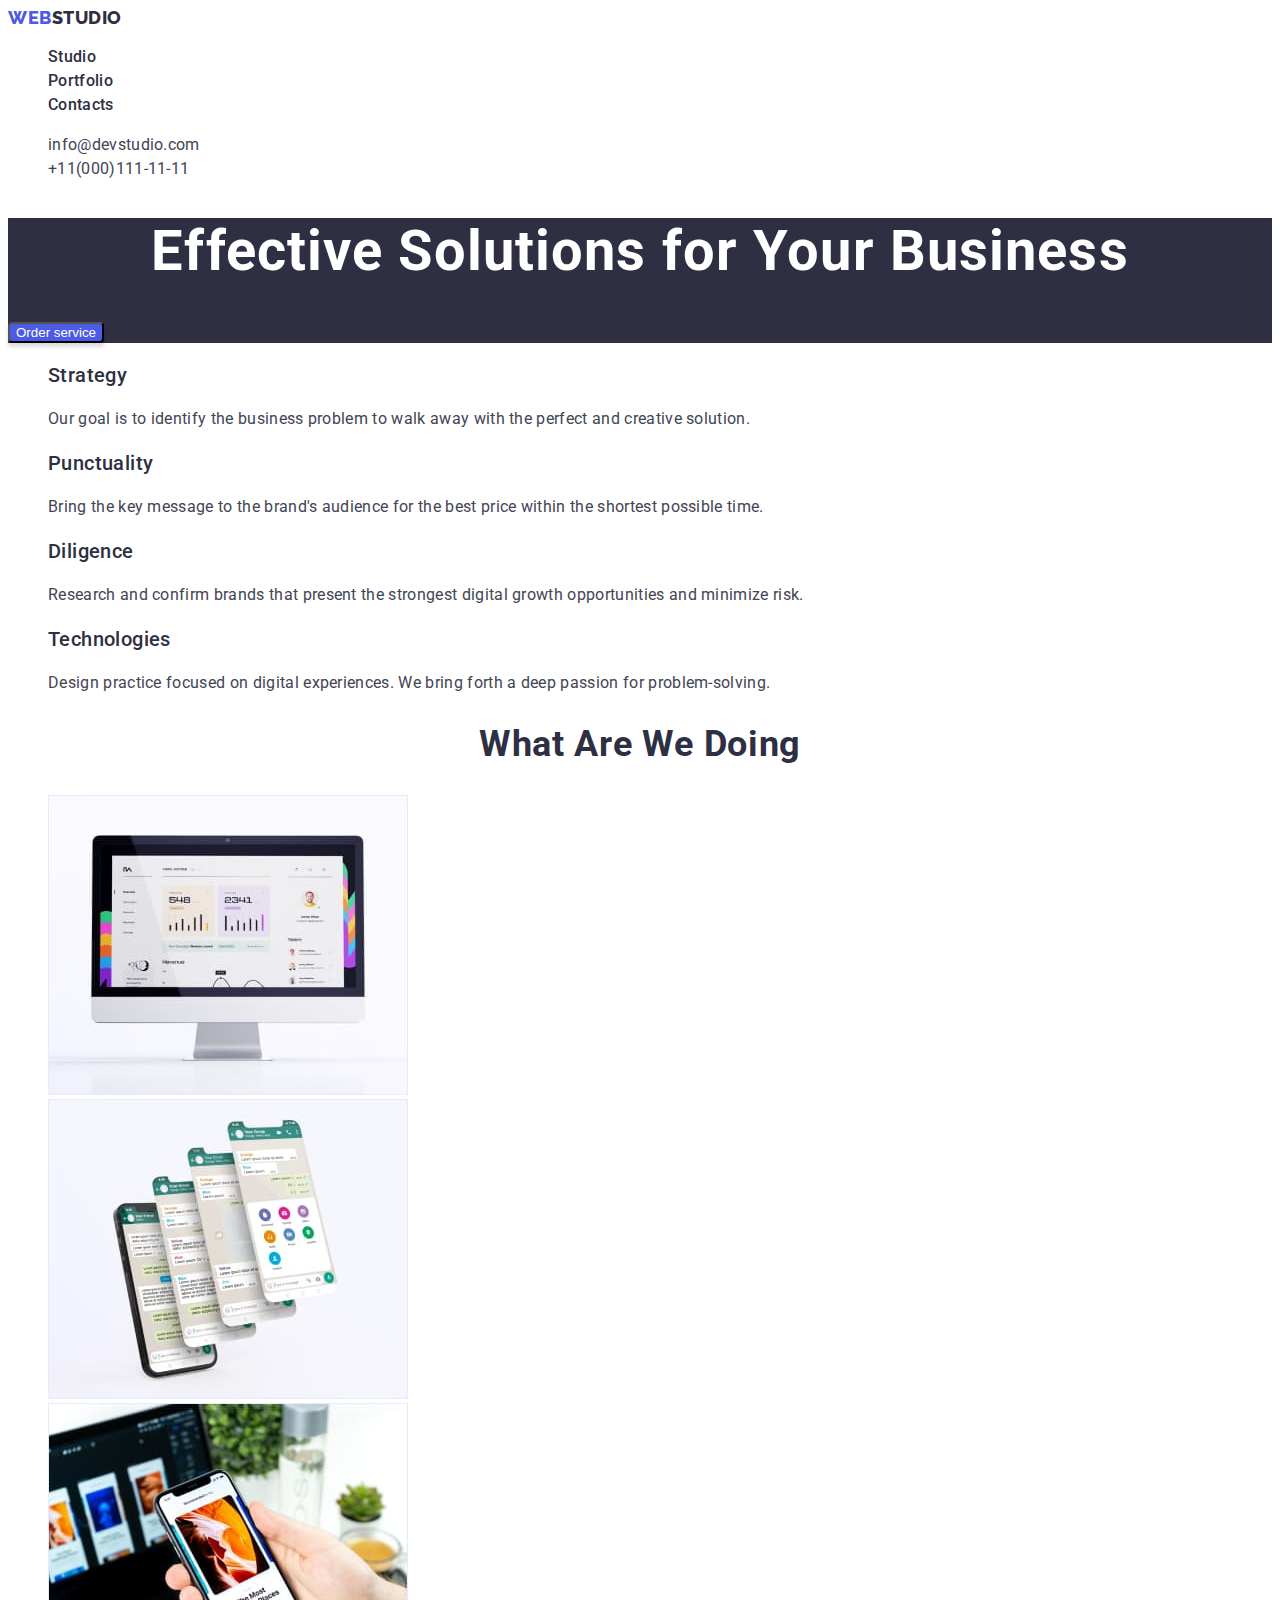
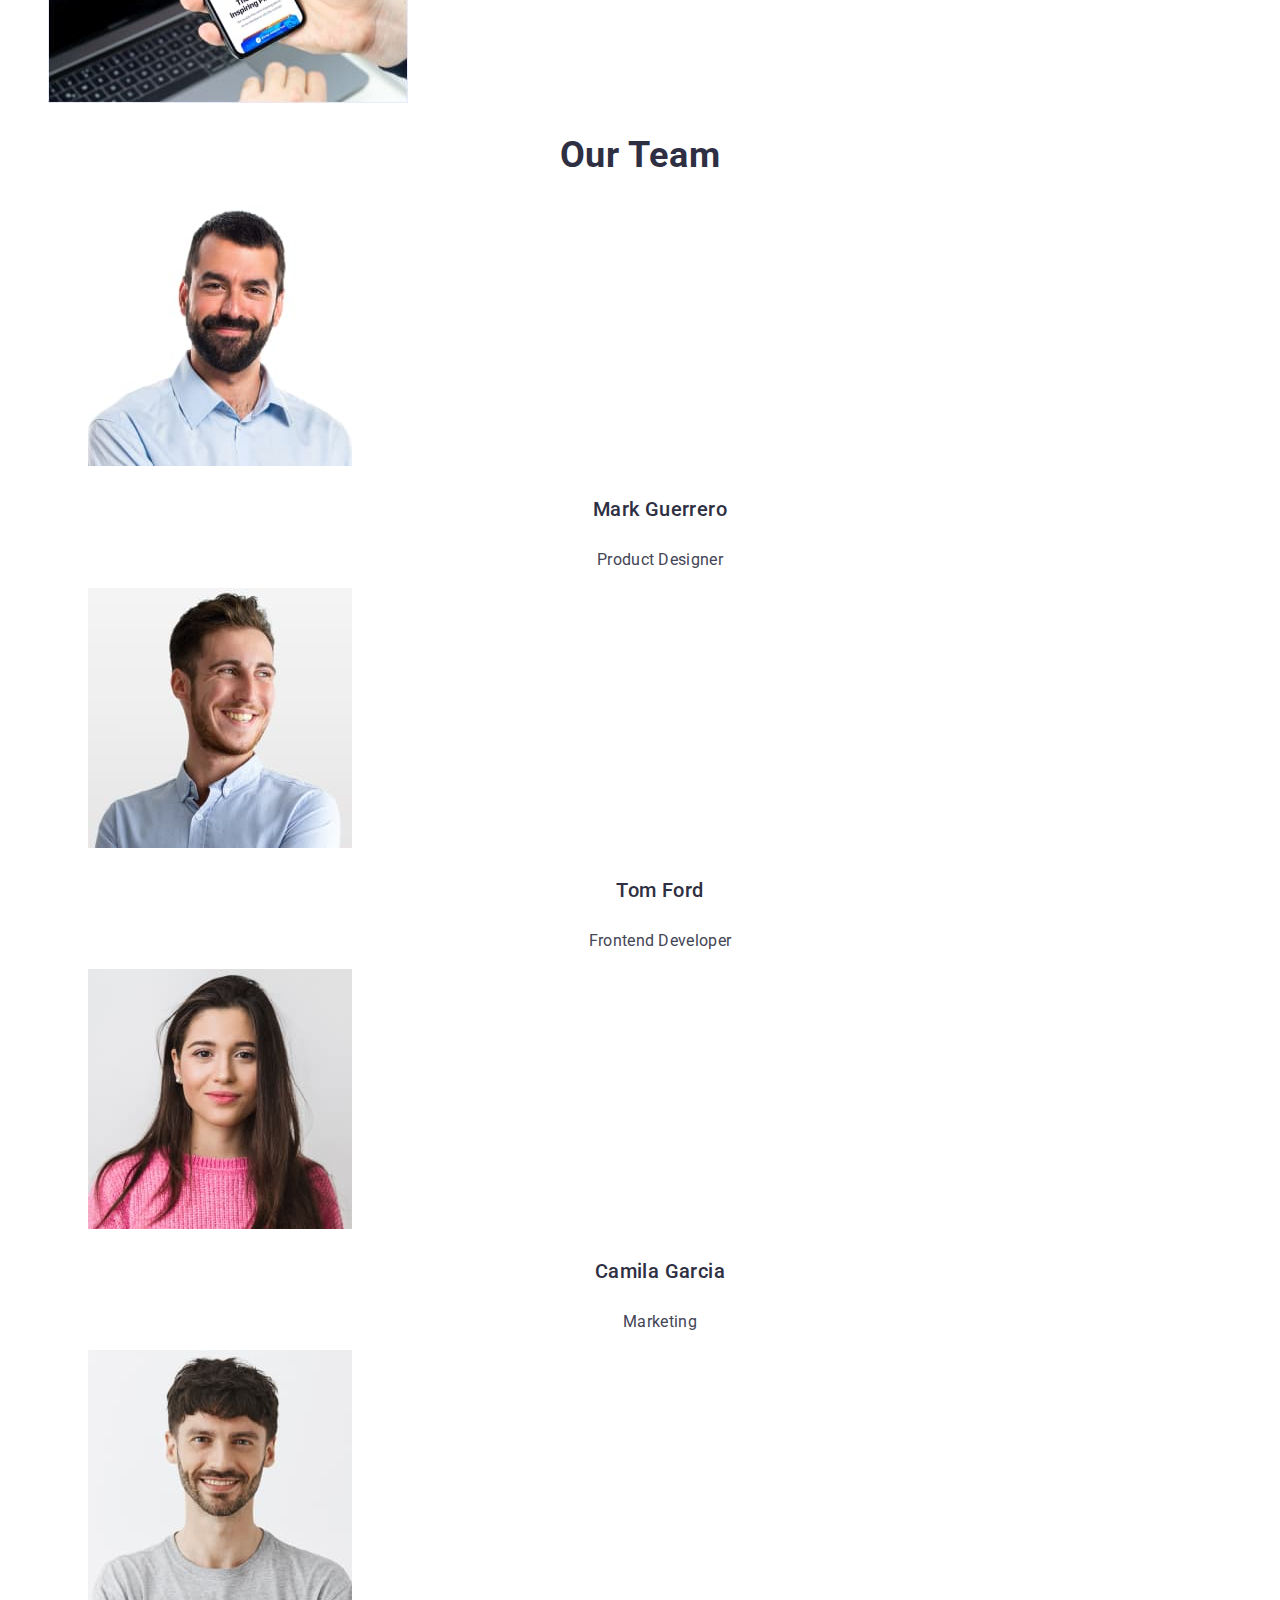
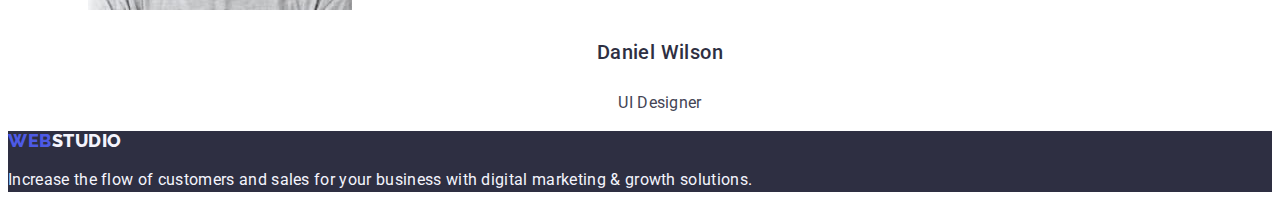
<file: index.html>
<!DOCTYPE html>
<html lang="en">
  <head>
    <meta charset="UTF-8" />
    <meta name="viewport" content="width=device-width, initial-scale=1.0" />
    <title>webstudio</title>
    <link href="css/styles.css" rel="stylesheet" />
    <link rel="preconnect" href="https://fonts.googleapis.com" />
    <link rel="preconnect" href="https://fonts.gstatic.com" crossorigin />
    <link
      href="https://fonts.googleapis.com/css2?family=Raleway:wght@800&family=Roboto:wght@400;500;700;900&display=swap"
      rel="stylesheet"
    />
  
  </head>
  <body>
    <header>
      <nav>
        <a href="/" class="logo-style"><span class="logo-web">WEB</span>STUDIO</a>

        <menu class="menu-links">
          <li><a href="./index.html" class="links-style">Studio</a></li>
          <li><a href="./portfolio.html" class="links-style">Portfolio</a></li>
          <li><a href="/contacts" class="links-style">Contacts</a></li>
        </menu>
      </nav>
      <ul class="list-links-contact">
        <li><a href="mailto:info@devstudio.com" class="links-contact">info@devstudio.com</a></li>
        <li><a href="tel:+11(000)111-11-11" class="links-contact">+11(000)111-11-11</a></li>
      </ul>
    </header>
    <main>
      <section class="section-main-heading">
        <h1 class="main-heading">Effective Solutions for Your Business</h1>
        <button class="order-service" type="button">Order service</button>
      </section>
      <section>
        <ul class="main-pillars-list">
          <li>
            <h3 class="main-pillars">Strategy</h3>
            <p class="description">
              Our goal is to identify the business problem to walk away with the
              perfect and creative solution.
            </p>
          </li>

          <li>
            <h3 class="main-pillars">Punctuality</h3>
            <p class="description">
              Bring the key message to the brand's audience for the best price
              within the shortest possible time.
            </p>
          </li>
          <li>
            <h3 class="main-pillars">Diligence</h3>
            <p class="description">
              Research and confirm brands that present the strongest digital
              growth opportunities and minimize risk.
            </p>
          </li>
          <li>
            <h3 class="main-pillars">Technologies</h3>
            <p class="description">
              Design practice focused on digital experiences. We bring forth a
              deep passion for problem-solving.
            </p>
          </li>
        </ul>
      </section>
      <section>
        <h2 class="header-two">What are we doing</h2>

        <ul class="solutions-list">
          <li>
            <img
              src="images/screen.jpg"
              alt="Picture of screen"
              width="360"
              height="300"
            />
          </li>
          <li>
            <img
              src="images/phone.jpg"
              alt="Picture of phone"
              width="360"
              height="300"
            />
          </li>
          <li>
            <img
              src="images/laptop-phone.jpg"
              alt="Picture of laptop and phone"
              width="360"
              height="300"
            />
          </li>
        </ul>
      </section>
      <section>
        <h2 class="header-two">Our team</h2>
        <ul class="team-list">
          <li>
            <figure>
              <img
                src="images/mark-guerrero.jpg"
                alt="A man with short black hair and beard"
                width="264"
                height="260"
              />
              <figcaption>
                <h4 class="team-names">Mark Guerrero</h4>
                <p class="team-position">Product Designer</p>
              </figcaption>
            </figure>
          </li>
          <li>
            <figure>
              <img
                src="images/tom-ford.jpg"
                alt="A man with brown hair and grin"
                width="264"
                height="260"
              />
              <figcaption>
                <h4 class="team-names">Tom Ford</h4>
                <p class= "team-position">Frontend Developer</p>
              </figcaption>
            </figure>
          </li>
          <li>
            <figure>
              <img
                src="images/camila-garcia.jpg"
                alt="A woman with long dark hair and wearing a pink sweater"
                width="264"
                height="260"
              />
              <figcaption>
                <h4 class="team-names">Camila Garcia</h4>
                <p class="team-position">Marketing</p>
              </figcaption>
            </figure>
          </li>
          <li>
            <figure>
              <img
                src="images/daniel-wilson.jpg"
                alt="Smiling man in a gray tshirt"
                width="264"
                height="260"
              />
              <figcaption>
                <h4 class="team-names">Daniel Wilson</h4>
                <p class="team-position">UI Designer</p>
              </figcaption>
            </figure>
          </li>
        </ul>
      </section>
    </main>
    <footer class="footer-style">
      <a href="/" class="logo-footer"><span class="logo-web">WEB</span>STUDIO</a>
      <p class="footer-text">
        Increase the flow of customers and sales for your business with digital
        marketing & growth solutions.
      </p>
    </footer>
  </body>
</html>
</file>
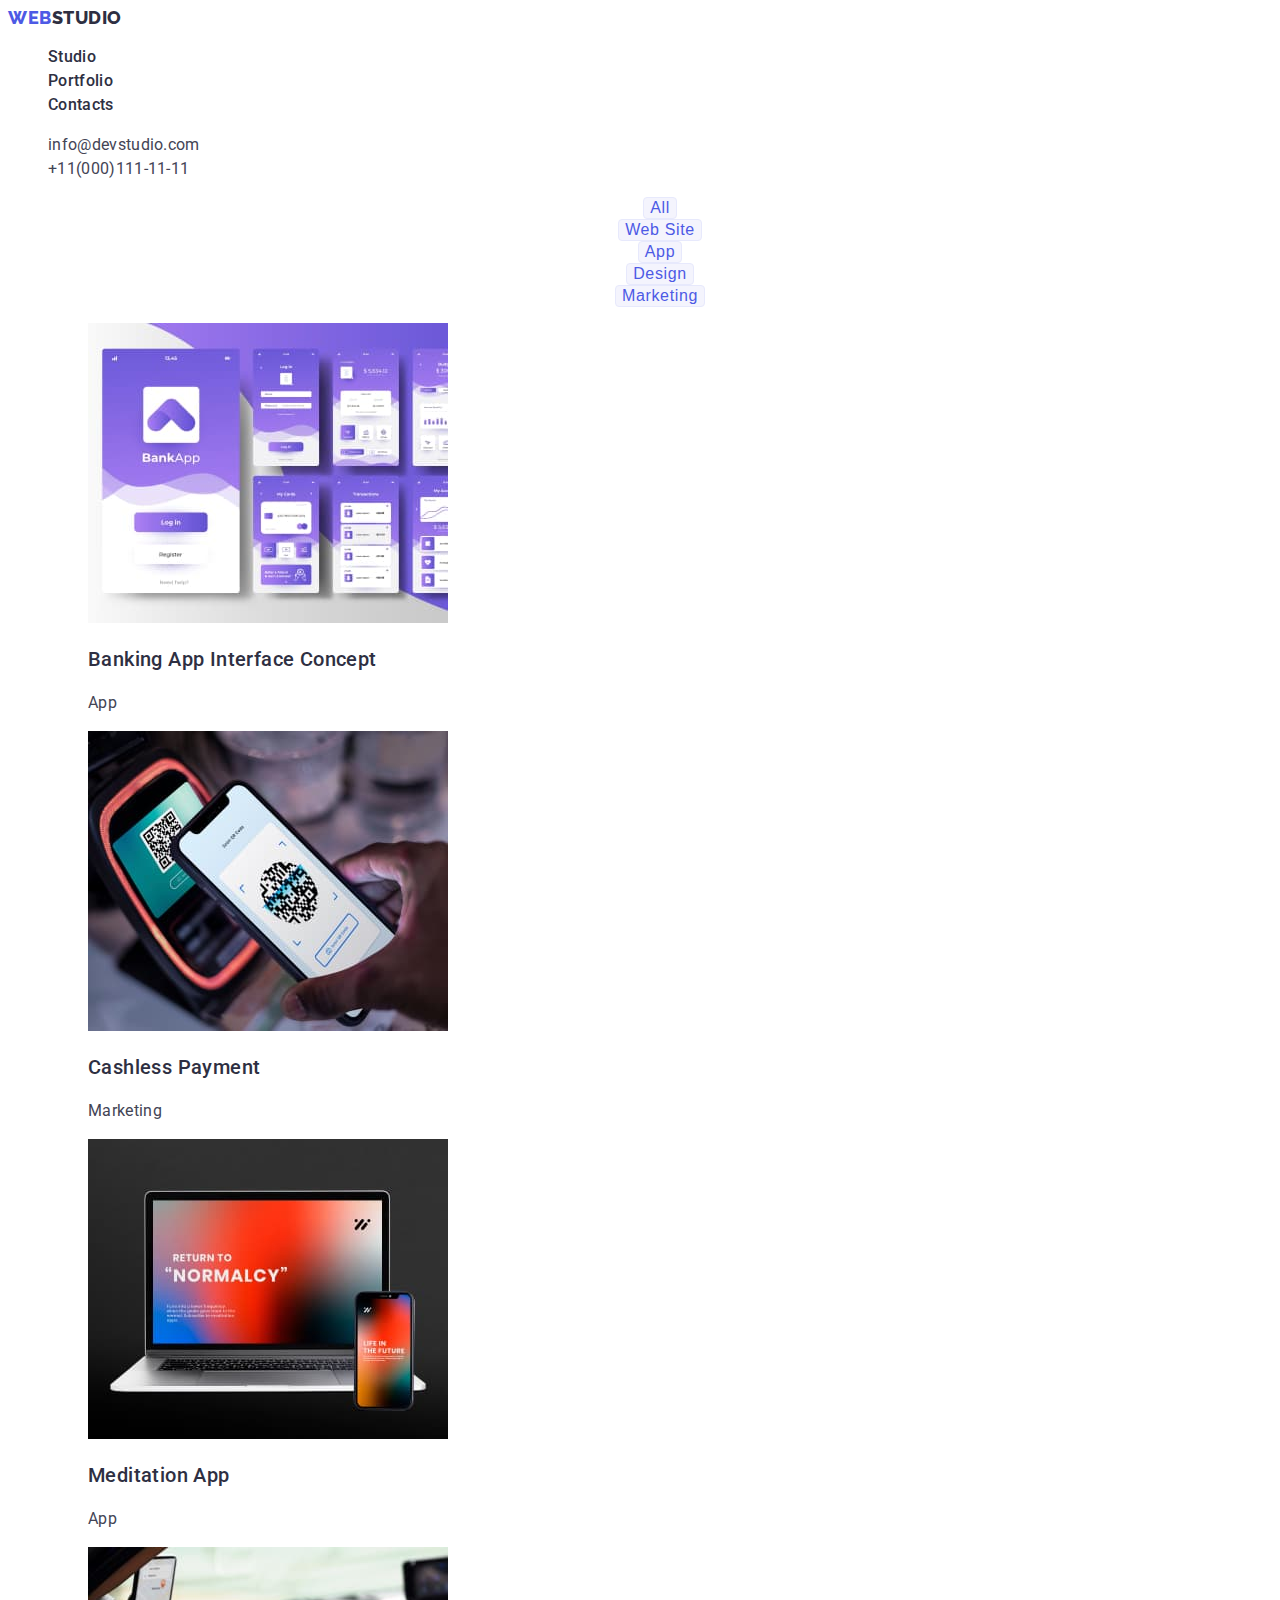
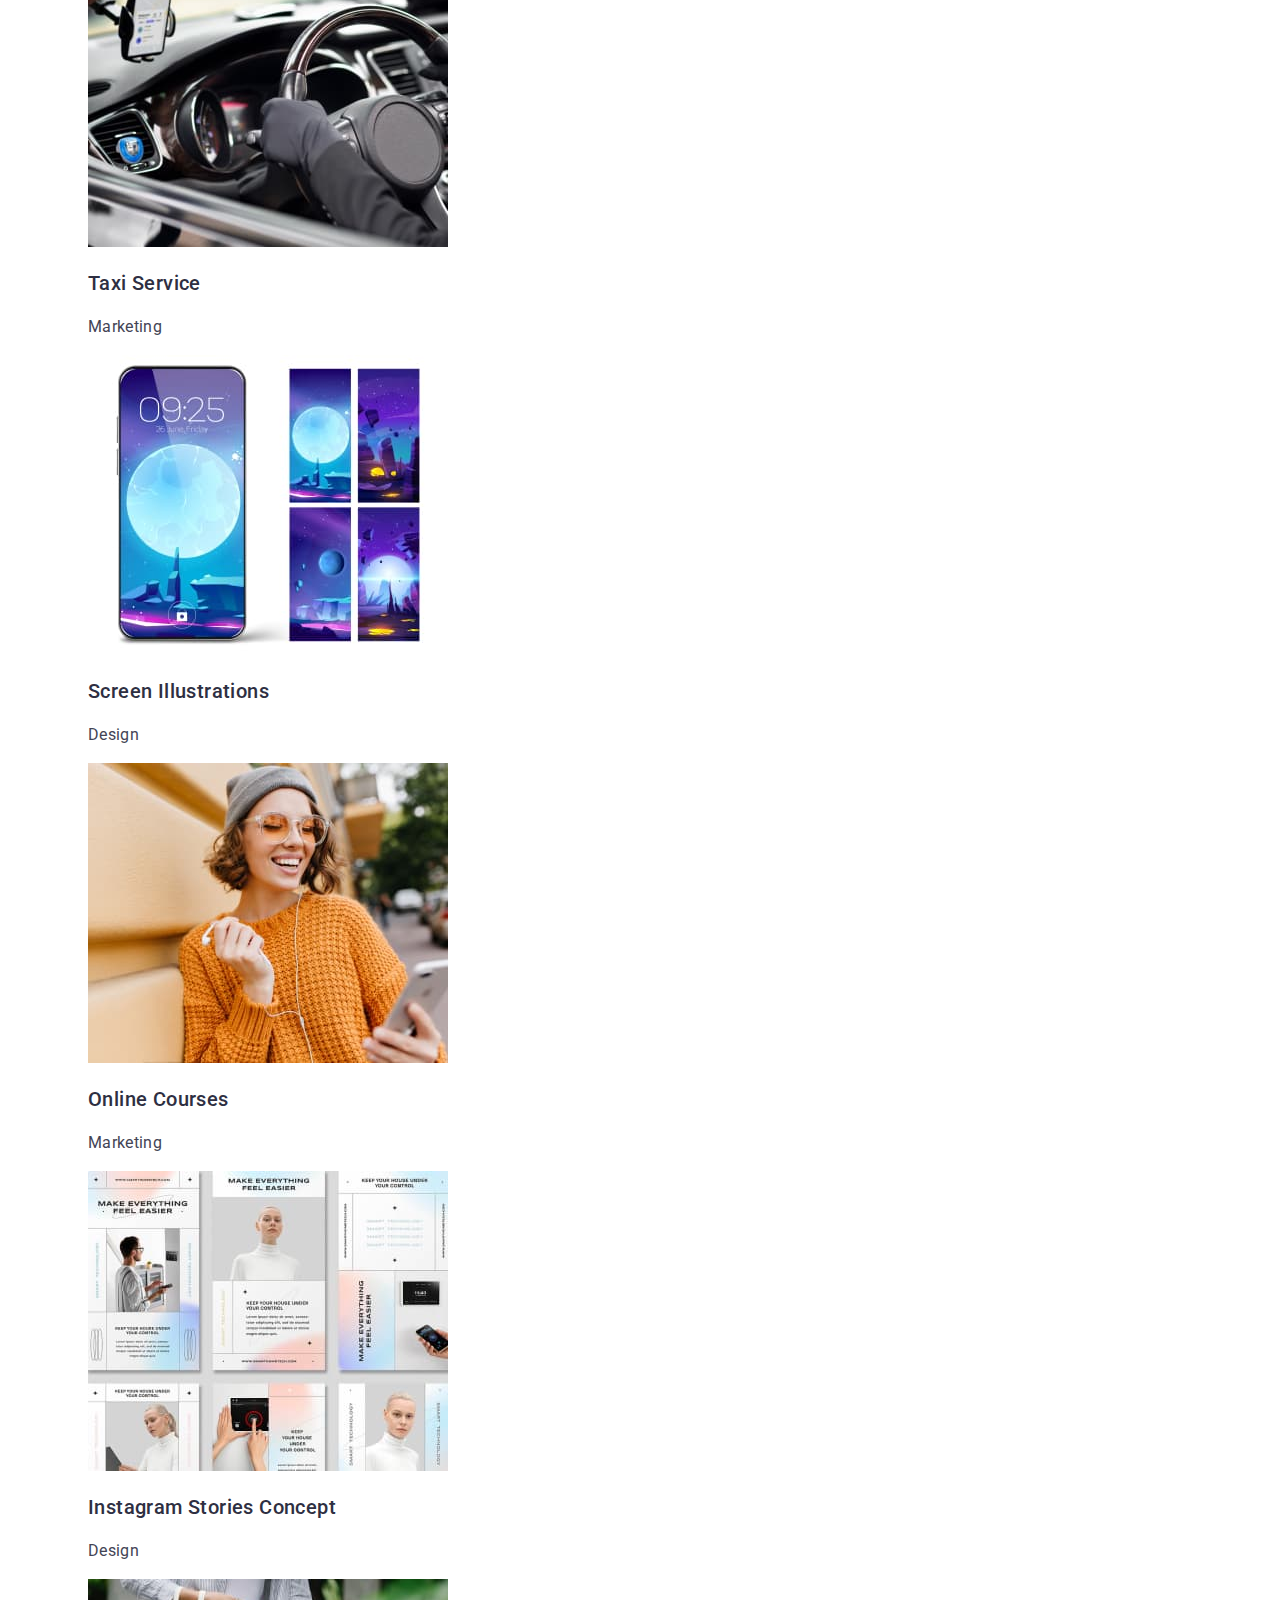
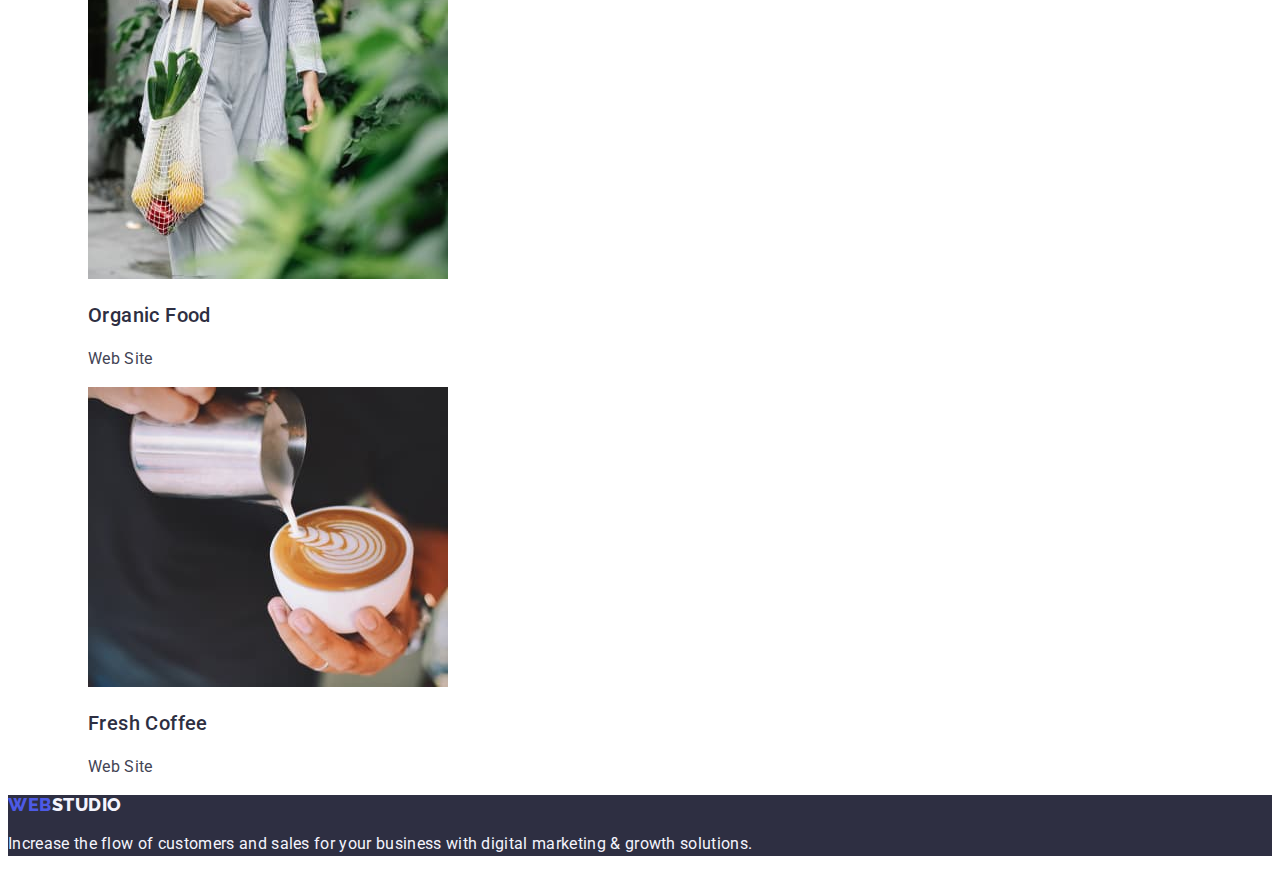
<file: portfolio.html>
<!DOCTYPE html>
<html lang="en">
  <head>
    <meta charset="UTF-8" />
    <meta name="viewport" content="width=device-width, initial-scale=1.0" />
    <title>Portfolio</title>
    <link href="css/styles.css" rel="stylesheet" />
    <link rel="preconnect" href="https://fonts.googleapis.com" />
    <link rel="preconnect" href="https://fonts.gstatic.com" crossorigin />
    <link
      href="https://fonts.googleapis.com/css2?family=Raleway:wght@800&family=Roboto:wght@400;500;700;900&display=swap"
      rel="stylesheet"
    />
  </head>
  <body>
    <header>
      <nav>
        <a href="/" class="logo-style"
          ><span class="logo-web">WEB</span>STUDIO</a
        >

        <menu class="menu-links">
          <li><a href="./index.html" class="links-style">Studio</a></li>
          <li><a href="./portfolio.html" class="links-style">Portfolio</a></li>
          <li><a href="/contacts" class="links-style">Contacts</a></li>
        </menu>
      </nav>
      <ul class="list-links-contact">
        <li>
          <a href="mailto:info@devstudio.com" class="links-contact"
            >info@devstudio.com</a
          >
        </li>
        <li>
          <a href="tel:+11(000)111-11-11" class="links-contact"
            >+11(000)111-11-11</a
          >
        </li>
      </ul>
    </header>
    <main>
      <section>
        <ul class="filters-list">
          <li><button class="filter-button" type="button">All</button></li>
          <li><button class="filter-button" type="button">Web Site</button></li>
          <li><button class="filter-button" type="button">App</button></li>
          <li><button class="filter-button" type="button">Design</button></li>
          <li>
            <button class="filter-button" type="button">Marketing</button>
          </li>
        </ul>
      </section>

      <section>
        <ul class="projects-list">
          <li>
            <figure>
              <img
                src="images/app-interface.jpg"
                alt="screenshots from bank app"
                width="360"
                height="300"
              />
              <figcaption>
                <p class="project-title">Banking App Interface Concept</p>
                <p class="description">App</p>
              </figcaption>
            </figure>
          </li>
          <li>
            <figure>
              <img
                src="images/cashless-payment.jpg"
                alt="cashless payment by phone"
                width="360"
                height="300"
              />
              <figcaption>
                <p class="project-title">Cashless Payment</p>
                <p class="description">Marketing</p>
              </figcaption>
            </figure>
          </li>
          <li>
            <figure>
              <img
                src="images/meditation-app.jpg"
                alt="meditation app shown on the phone and laptop"
                width="360"
                height="300"
              />
              <figcaption>
                <p class="project-title">Meditation App</p>
                <p class="description">App</p>
              </figcaption>
            </figure>
          </li>
          <li>
            <figure>
              <img
                src="images/taxi-service.jpg"
                alt="phone inside the vehicle"
                width="360"
                height="300"
              />
              <figcaption>
                <p class="project-title">Taxi Service</p>
                <p class="description">Marketing</p>
              </figcaption>
            </figure>
          </li>

          <li>
            <figure>
              <img
                src="images/screen-illustration.jpg"
                alt="four examples of the screen illustrations for the phone"
                width="360"
                height="300"
              />
              <figcaption>
                <p class="project-title">Screen Illustrations</p>
                <p class="description">Design</p>
              </figcaption>
            </figure>
          </li>
          <li>
            <figure>
              <img
                src="images/online-courses.jpg"
                alt="girl wearing an orange sweater with sunglasses and earphones"
                width="360"
                height="300"
              />
              <figcaption>
                <p class="project-title">Online Courses</p>
                <p class="description">Marketing</p>
              </figcaption>
            </figure>
          </li>
          <li>
            <figure>
              <img
                src="images/insta-stories.jpg"
                alt="examples of templates for instagram stories"
                width="360"
                height="300"
              />
              <figcaption>
                <p class="project-title">Instagram Stories Concept</p>
                <p class="description">Design</p>
              </figcaption>
            </figure>
          </li>
          <li>
            <figure>
              <img
                src="images/food.jpg"
                alt="a woman carrying a reusable bag with vegetables and fruits"
                width="360"
                height="300"
              />
              <figcaption>
                <p class="project-title">Organic Food</p>
                <p class="description">Web Site</p>
              </figcaption>
            </figure>
          </li>
          <li>
            <figure>
              <img
                src="images/coffee.jpg"
                alt="a man making a latte art"
                width="360"
                height="300"
              />
              <figcaption>
                <p class="project-title">Fresh Coffee</p>
                <p class="description">Web Site</p>
              </figcaption>
            </figure>
          </li>
        </ul>
      </section>
    </main>
    <footer class="footer-style">
      <a href="/" class="logo-footer"
        ><span class="logo-web">WEB</span>STUDIO</a
      >
      <p class="footer-text">
        Increase the flow of customers and sales for your business with digital
        marketing & growth solutions.
      </p>
    </footer>
  </body>
</html>
</file>
<file: css/styles.css>
body {
    font-family: var(--font-text);
}
:root {
    --background-color-heading: rgba(46, 47, 66, 1);
    --background-color-footer: rgba(46, 47, 66, 1);
    --background-color-header: rgba(255, 255, 255, 1);
    --background-color-ourteam: rgba(244, 244, 253, 1);
    --border-color: rgba(231, 233, 252, 1);
    --font-text: 'Roboto', sans-serif;
    --font-logo: 'Raleway', serif;
    --color-logo: rgba(77, 90, 229, 1);
    --color-headings: rgba(46, 47, 66, 1);
    --color-text: rgba(67, 68, 85, 1);
    --color-h1: rgba(255, 255, 255, 1);
    --color-footer: rgba(244, 244, 253, 1);
}


.logo-style {
    font-family: var(--font-logo);
    font-size: 18px;
    font-style: normal;
    font-weight: 800;
    line-height: 1.16;
    letter-spacing: 0.54px;
    text-transform: uppercase;
    text-decoration: none;
    color:var(--color-headings);
    }

.logo-web{
    color: var(--color-logo);
}
.menu-links{
    list-style-type: none; 
}
.menu-links .links-style {
        font-size: 16px;
        font-weight: 500;
        line-height: 1.5;
        letter-spacing: 0.32px;
        color: var(--color-headings);
        text-decoration: none;
        
    }

.menu-links .links-style:hover, .menu-links .links-style:focus {
    color: rgba(64, 75, 191, 1);

}
.menu-links .links-style:active {
    color: rgba(64, 75, 191, 1);
}

.list-links-contact{
        list-style-type: none;
}
.links-contact {
        font-size: 16px;
        line-height: 1.5;
        letter-spacing: 0.32px;
        text-decoration: none;
        color: var(--color-text)
        }
.list-links-contact .links-contact:hover,.list-links-contact .links-contact:focus {
    color: rgba(64, 75, 191, 1);
}
.list-links-contact .links-contact:active {
    color: rgba(64, 75, 191, 1);
}

.section-main-heading {
    color: var(--color-h1);
    background-color: var(--background-color-heading);
   
}
.main-heading {
        font-size: 56px;
        font-weight: 700;
        line-height: 10,7 ;
        letter-spacing: 1.12px;
        text-align: center;
}

.order-service {
    background-color:rgba(77, 90, 229, 1);
    color: rgba(255, 255, 255, 1);
    border-radius: 4px;
    box-shadow: 0px 4px 4px 0px rgba(0, 0, 0, 0.15);
    cursor: pointer;
}

.main-pillars-list {
    list-style-type: none;
}

.main-pillars {
        font-size: 20px;
        font-weight: 500;
        line-height: 1.2;
        letter-spacing: 0.4px;
        color: var(--color-headings)
}
.description {
        font-size: 16px;
        line-height: 1.5;
        letter-spacing: 0.32px;
        color:var(--color-text)
}

.header-two {
    color: var(--color-headings);
        text-align: center;
        font-size: 36px;
        font-weight: 700;
        line-height: 1.11;
        letter-spacing: 0.72px;
        text-transform: capitalize;
}
.solutions-list {
    list-style-type: none;
}
.team-list {
    list-style-type: none;
}
.team-names {
    color: var(--color-headings);
        text-align: center;
        font-size: 20px;
        font-weight: 500;
        line-height: 1.2;
        letter-spacing: 0.4px;
}
.team-position {
        text-align: center;
        font-size: 16px;
        line-height: 1.5;
        letter-spacing: 0.32px;
        color: var(--color-text)
}

.footer-style {
    background-color: var(--background-color-footer);
}
.footer-text {
    color: var(--color-footer);
        font-size: 16px;
        line-height: 1.5;
        letter-spacing: 0.32px;
}
.logo-footer {
    font-family: var(--font-logo);
    font-size: 18px;
    font-style: normal;
    font-weight: 800;
    line-height: 1.16;
    letter-spacing: 0.54px;
    text-transform: uppercase;
    text-decoration: none;
    color: var(--color-footer)

}

 .filters-list {
    list-style-type: none;
 }

 .projects-list {
    list-style-type: none;
 }
 .project-title { 
        font-size: 20px;
        font-weight: 500;
        line-height: 1.2;
        letter-spacing: 0.4px;
        color: var(--color-headings)

 }

.filters-list {
        color: var(--iris, #4D5AE5);
        text-align: center;
        font-size: 16px;
        font-weight: 500;
        line-height: 1,5;
        letter-spacing: 0.64px;
}

.filter-button {
        border-radius: 4px;
        border: 1px solid var(--cornflower, #E7E9FC);
        background: var(--cloud, #F4F4FD);
        color: var(--iris, #4D5AE5);
        text-align: center;
        font-size: 16px;
        font-weight: 500;
        line-height: 1, 5;
        letter-spacing: 0.64px;
        }

 .filters-list .filter-button:hover,
 .filters-list .filter-button:focus {
background-color: rgba(64, 75, 191, 1); 
color: rgba(255, 255, 255, 1);
 }
</file>
